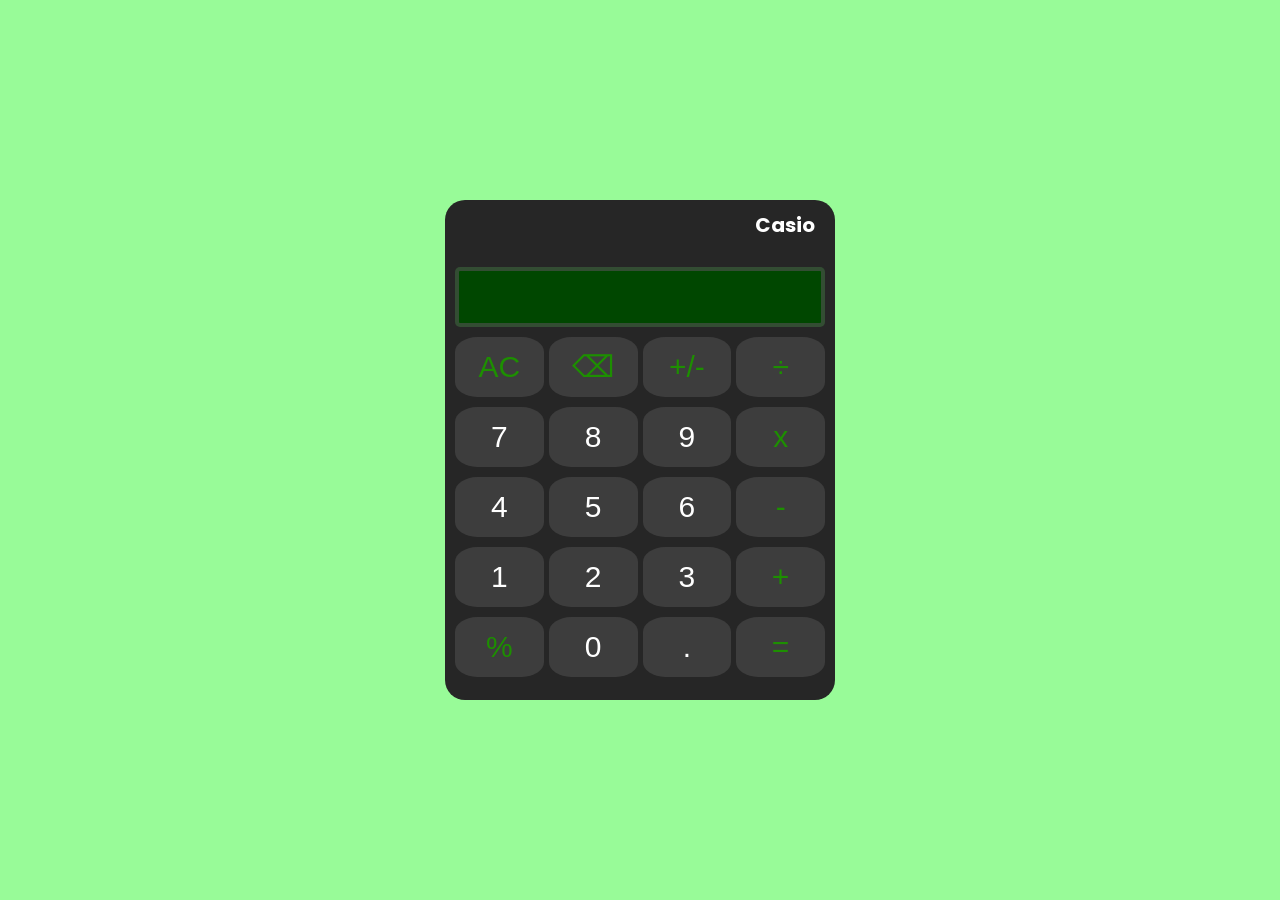
<file: index.html>
<!DOCTYPE html>
<html>
    <head>
        <title>Calculator</title>
        <link rel="stylesheet" href="style.css">
    </head>
    <body>
        <div class="box">
            <h4 id="brand">Casio</h4>
            <div class="textarea">
                <h4 id="textfield"></h4>
            </div>
            <div class="buttons">
                <button class="spl_btn" onclick="clearelement()">AC</button>
                <button class="spl_btn" onclick="deletechar()">⌫</button>
                <button class="spl_btn">+/-</button>
                <button class="spl_btn" onclick="getelement('÷')">÷</button>
            </div>
            <div class="buttons">
                <button class="btn" onclick="getelement('7')">7</button>
                <button class="btn" onclick="getelement('8')">8</button>
                <button class="btn" onclick="getelement('9')">9</button>
                <button class="spl_btn" onclick="getelement('x')">x</button>
            </div>
            <div class="buttons">
                <button class="btn" onclick="getelement('4')">4</button>
                <button class="btn" onclick="getelement('5')">5</button>
                <button class="btn" onclick="getelement('6')">6</button>
                <button class="spl_btn" onclick="getelement('-')">-</button>
            </div>
            <div class="buttons">
                <button class="btn" onclick="getelement('1')">1</button>
                <button class="btn" onclick="getelement('2')">2</button>
                <button class="btn" onclick="getelement('3')">3</button>
                <button class="spl_btn" onclick="getelement('+')">+</button>
            </div>
            <div class="buttons">
                <button class="spl_btn" onclick="getelement('%')">%</button>
                <button class="btn" onclick="getelement('0')">0</button>
                <button class="btn" onclick="getelement('.')">.</button>
                <button class="spl_btn" onclick="calculate()">=</button>
            </div>
        </div>
        <script src="script.js"></script>
    </body>
</html>
</file>
<file: style.css>
@import url('https://fonts.googleapis.com/css2?family=Poppins:ital,wght@0,100;0,200;0,300;0,400;0,500;0,600;0,700;0,800;0,900;1,100;1,200;1,300;1,400;1,500;1,600;1,700;1,800;1,900&display=swap');

body {
    display: flex;
    justify-content: center;
    align-items: center;
    min-height: 100vh;
    margin: 0;
    font-family: "Poppins", sans-serif;
    background-color: palegreen;
}

#brand {
    margin-top: 0;
    text-align: right;
    margin-right: 10px;
    color: white;
    font-size: 20px;
    font-family: "Poppins", sans-serif;
}

.box {
    box-sizing: border-box;
    background-color: rgb(38, 38, 38);
    width: min(390px, calc(100vw - 32px));
    height: 500px;
    padding: 10px;
    border-radius: 20px;
}

#textfield {
    box-sizing: border-box;
    color: white;
    text-align: right;
    line-height: 52px;
    margin: 0 10px;
    overflow: hidden;
    white-space: nowrap;
    font-size: 30px;
    font-family: Cambria, Cochin, Georgia, Times, 'Times New Roman', serif;
}

.textarea {
    box-sizing: border-box;
    background-color: rgb(0, 71, 0);
    height: 60px;
    width: 100%;
    border-radius: 5px;
    border-color: rgba(80, 80, 80, 0.64);
    border-width: 4px;
    border-style: solid;
}

.buttons {
    height: 60px;
    margin-top: 10px;
    display: grid;
    grid-template-columns: repeat(4, minmax(0, 1fr));
    gap: 5px;
}

.btn {
    font-size: 30px;
    background-color: rgb(61, 61, 61);
    border: 0;
    color: white;
    border-radius: 25%;
}

.spl_btn {
    font-size: 30px;
    background-color: rgb(61, 61, 61);
    border: 0;
    color: rgb(29, 143, 1);
    border-radius: 25%;
}
</file>
